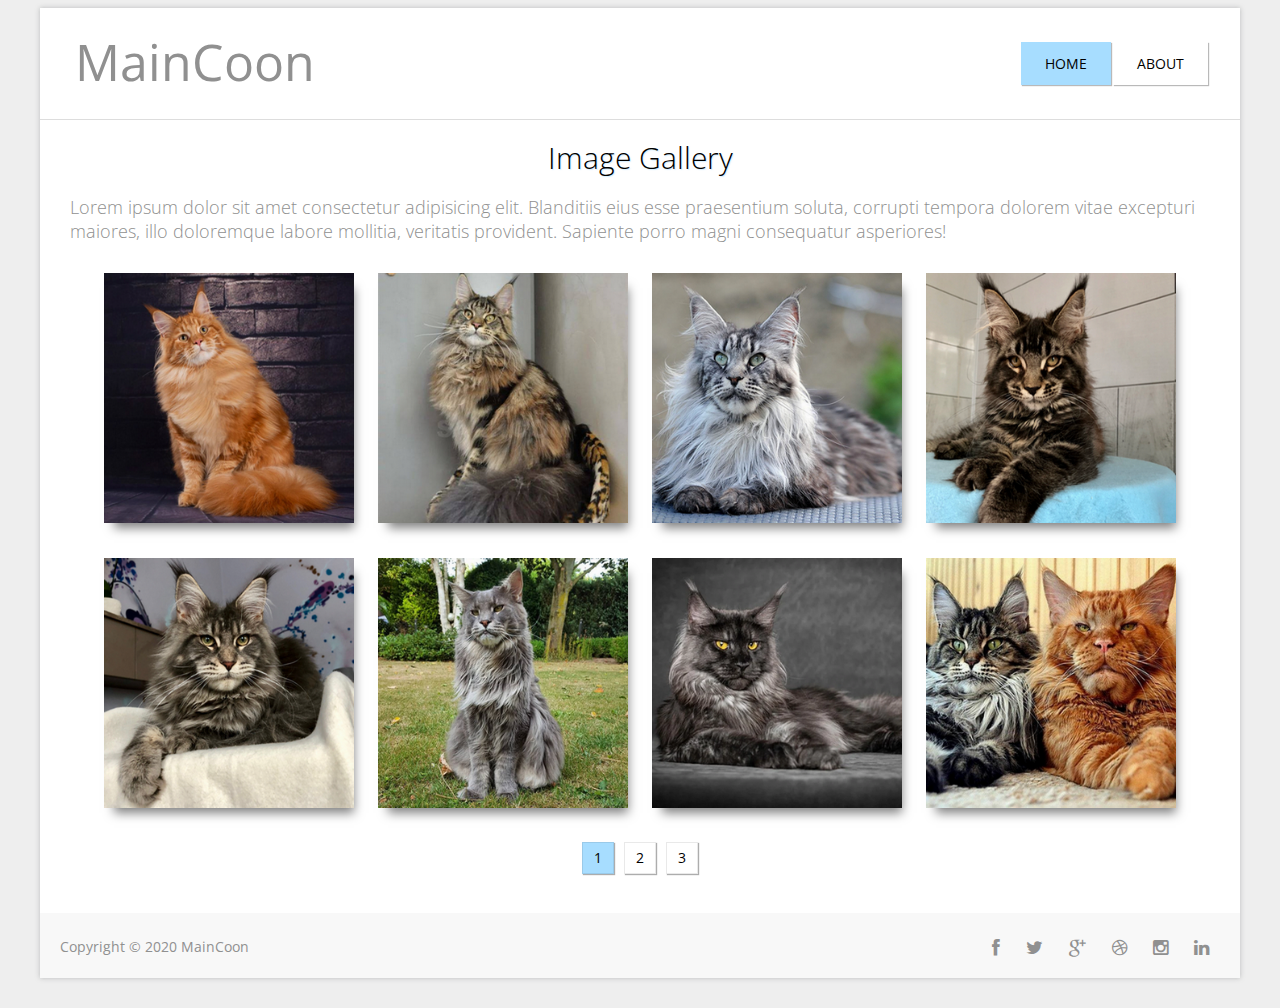
<file: index.html>
<!DOCTYPE html>

<head>
	<title>Flip Turn Template</title>
	<meta name="keywords" content="" />
	<meta name="description" content="" />
	<meta charset="UTF-8">
	<meta name="viewport" content="width=device-width, initial-scale=1.0">
	<link href='http://fonts.googleapis.com/css?family=Open+Sans:400,300,700' rel='stylesheet' type='text/css'>
	<link href="css/font-awesome.min.css" rel="stylesheet" type="text/css">
	<link href="css/magnific-popup.css" rel="stylesheet">
	<link href="css/templatemo_style.css" rel="stylesheet" type="text/css">
</head>

<body>
	<div class="main-container">
		<nav class="main-nav">
			<div id="logo" class="left"><a href="#">MainCoon</a></div>
			<ul class="nav right center-text">
				<li class="btn active">Home</li>
				<li class="btn"><a href="about.html">About</a></li>
			</ul>
		</nav>
		<div class="content-container">
			<header>
				<h1 class="center-text">Image Gallery</h1>
				<h2>Lorem ipsum dolor sit amet consectetur adipisicing elit. Blanditiis eius esse praesentium soluta,
					corrupti tempora dolorem vitae excepturi maiores, illo doloremque labore mollitia, veritatis
					provident. Sapiente porro magni consequatur asperiores!</h2>
			</header>
			<div id="portfolio-content" class="center-text">
				<div class="portfolio-page" id="page-1">
					<div class="portfolio-group">
						<a class="portfolio-item" href="images/01_Large.jpg">
							<img src="images/01_Small.jpg" alt="image 1">
							<div class="detail">
								<h3>Wavy Road</h3>
								<p>Duis ac laoreet mi. Maecenas non lorem sed elit molestie tincidunt. Vestibulum
									tincidunt libero urna, ut dignissim purus accumsan nec.</p>
								<span class="btn">View</span>
							</div>
						</a>
					</div>
					<div class="portfolio-group">
						<a class="portfolio-item" href="images/02_Large.jpg">
							<img src="images/02_Small.jpg" alt="image 2">
							<div class="detail">
								<h3>Rocky Mountain</h3>
								<p>Sed in molestie lectus. Curabitur non est neque. Maecenas id luctus ligula. Duis ac
									laoreet mi. Maecenas non lorem sed elit molestie tincidunt.</p>
								<span class="btn">View</span>
							</div>
						</a>
					</div>
					<div class="portfolio-group">
						<a class="portfolio-item" href="images/03_Large.jpg">
							<img src="images/03_Small.jpg" alt="image 3">
							<div class="detail">
								<h3>Clear River</h3>
								<p>Duis ac laoreet mi. Maecenas non lorem sed elit molestie tincidunt. Vestibulum
									tincidunt libero urna, ut dignissim purus accumsan nec.</p>
								<span class="btn">View</span>
							</div>
						</a>
					</div>
					<div class="portfolio-group">
						<a class="portfolio-item" href="images/04_Large.jpg">
							<img src="images/04_Small.jpg" alt="image 4">
							<div class="detail">
								<h3>Rounded Flower</h3>
								<p>Sed in molestie lectus. Curabitur non est neque. Maecenas id luctus ligula. Mauris
									dignissim ante eu arcu ultricies, at sodales orci aliquet.</p>
								<span class="btn">View</span>
							</div>
						</a>
					</div>
					<div class="portfolio-group">
						<a class="portfolio-item" href="images/05_Large.jpg">
							<img src="images/05_Small.jpg" alt="image 5">
							<div class="detail">
								<h3>Bustling City</h3>
								<p>Duis ac laoreet mi. Vestibulum tincidunt libero urna, ut dignissim purus accumsan
									nec. Sed in molestie lectus. Curabitur non est neque.</p>
								<span class="btn">View</span>
							</div>
						</a>
					</div>
					<div class="portfolio-group">
						<a class="portfolio-item" href="images/06_Large.jpg">
							<img src="images/06_Small.jpg" alt="image 6">
							<div class="detail">
								<h3>Retired Leaves</h3>
								<p>Sed in molestie lectus. Curabitur non est neque. Maecenas id luctus ligula. Mauris
									dignissim ante eu arcu ultricies, at sodales orci aliquet.</p>
								<span class="btn">View</span>
							</div>
						</a>
					</div>
					<div class="portfolio-group">
						<a class="portfolio-item" href="images/07_Large.jpg">
							<img src="images/07_Small.jpg" alt="image 7">
							<div class="detail">
								<h3>Clean Design</h3>
								<p>Vestibulum tincidunt libero urna, ut dignissim purus accumsan nec. Maecenas id luctus
									ligula. Mauris dignissim ante eu arcu ultricies, at sodales orci aliquet.</p>
								<span class="btn">View</span>
							</div>
						</a>
					</div>
					<div class="portfolio-group">
						<a class="portfolio-item" href="images/08_Large.jpg">
							<img src="images/08_Small.jpg" alt="image 8">
							<div class="detail">
								<h3>Rock Solid</h3>
								<p>Duis ac laoreet mi. Maecenas non lorem sed elit molestie tincidunt. Mauris dignissim
									ante eu arcu ultricies, at sodales orci aliquet.</p>
								<span class="btn">View</span>
							</div>
						</a>
					</div>
				</div>

				<div class="portfolio-page" id="page-2" style="display:none;">
					<div class="portfolio-group">
						<a class="portfolio-item" href="images/09_Large.jpg">
							<img src="images/09_Small.jpg" alt="image 8">
							<div class="detail">
								<h3>Wavy Road</h3>
								<p>Duis ac laoreet mi. Maecenas non lorem sed elit molestie tincidunt. Sed in molestie
									lectus. Curabitur non est neque.</p>
								<span class="btn">View</span>
							</div>
						</a>
					</div>
					<div class="portfolio-group">
						<a class="portfolio-item" href="images/10_Large.jpg">
							<img src="images/10_Small.jpg" alt="image 7">
							<div class="detail">
								<h3>Rocky Mountain</h3>
								<p>Sed in molestie lectus. Curabitur non est neque. Maecenas id luctus ligula. Mauris
									dignissim ante eu arcu ultricies, at sodales orci aliquet. Duis ac laoreet mi.</p>
								<span class="btn">View</span>
							</div>
						</a>
					</div>
					<div class="portfolio-group">
						<a class="portfolio-item" href="images/11_Large.jpg">
							<img src="images/11_Small.jpg" alt="image 6">
							<div class="detail">
								<h3>Clear River</h3>
								<p>Duis ac laoreet mi. Maecenas non lorem sed elit molestie tincidunt. Vestibulum
									tincidunt libero urna, ut dignissim purus accumsan nec. Sed in molestie lectus.</p>
								<span class="btn">View</span>
							</div>
						</a>
					</div>
					<div class="portfolio-group">
						<a class="portfolio-item" href="images/12_Large.jpg">
							<img src="images/12_Small.jpg" alt="image 5">
							<div class="detail">
								<h3>Rounded Flower</h3>
								<p>Sed in molestie lectus. Curabitur non est neque. Maecenas id luctus ligula. Mauris
									dignissim ante eu arcu ultricies, at sodales orci aliquet.</p>
								<span class="btn">View</span>
							</div>
						</a>
					</div>
					<div class="portfolio-group">
						<a class="portfolio-item" href="images/13_Large.jpg">
							<img src="images/13_Small.jpg" alt="image 4">
							<div class="detail">
								<h3>Bustling City</h3>
								<p>Duis ac laoreet mi. Maecenas non lorem sed elit molestie tincidunt. Vestibulum
									tincidunt libero urna, ut dignissim purus accumsan nec.</p>
								<span class="btn">View</span>
							</div>
						</a>
					</div>
					<div class="portfolio-group">
						<a class="portfolio-item" href="images/14_Large.jpg">
							<img src="images/14_Small.jpg" alt="image 3">
							<div class="detail">
								<h3>Retired Leaves</h3>
								<p>Sed in molestie lectus. Curabitur non est neque. Maecenas id luctus ligula. Mauris
									dignissim ante eu arcu ultricies, at sodales orci aliquet.</p>
								<span class="btn">View</span>
							</div>
						</a>
					</div>
					<div class="portfolio-group">
						<a class="portfolio-item" href="images/15_Large.jpg">
							<img src="images/15_Small.jpg" alt="image 2">
							<div class="detail">
								<h3>Clean Design</h3>
								<p>Vestibulum tincidunt libero urna, ut dignissim purus accumsan nec. Sed in molestie
									lectus. Curabitur non est neque. Maecenas id luctus ligula.</p>
								<span class="btn">View</span>
							</div>
						</a>
					</div>
					<div class="portfolio-group">
						<a class="portfolio-item" href="images/16_Large.jpg">
							<img src="images/16_Small.jpg" alt="image 1">
							<div class="detail">
								<h3>Rock Solid</h3>
								<p>Duis ac laoreet mi. Maecenas non lorem sed elit molestie tincidunt. Maecenas id
									luctus ligula. Mauris dignissim ante eu arcu ultricies, at sodales orci aliquet.</p>
								<span class="btn">View</span>
							</div>
						</a>
					</div>
				</div>

				<div class="portfolio-page" id="page-3" style="display:none;">
					<div class="portfolio-group">
						<a class="portfolio-item" href="images/03_Large.jpg">
							<img src="images/03_Small.jpg" alt="image 3">
							<div class="detail">
								<h3>Wavy Road</h3>
								<p>Duis ac laoreet mi. Maecenas non lorem sed elit molestie tincidunt. Vestibulum
									tincidunt libero urna, ut dignissim purus accumsan nec. Curabitur non est neque.</p>
								<span class="btn">View</span>
							</div>
						</a>
					</div>
					<div class="portfolio-group">
						<a class="portfolio-item" href="images/02_Large.jpg">
							<img src="images/02_Small.jpg" alt="image 2">
							<div class="detail">
								<h3>Rocky Mountain</h3>
								<p>Sed in molestie lectus. Curabitur non est neque. Maecenas id luctus ligula. Mauris
									dignissim ante eu arcu ultricies, at sodales orci aliquet. Duis ac laoreet mi.</p>
								<span class="btn">View</span>
							</div>
						</a>
					</div>
					<div class="portfolio-group">
						<a class="portfolio-item" href="images/04_Large.jpg">
							<img src="images/04_Small.jpg" alt="image 4">
							<div class="detail">
								<h3>Clear River</h3>
								<p>Duis ac laoreet mi. Maecenas non lorem sed elit molestie tincidunt. Vestibulum
									tincidunt libero urna, ut dignissim purus accumsan nec. Sed in molestie lectus.</p>
								<span class="btn">View</span>
							</div>
						</a>
					</div>
					<div class="portfolio-group">
						<a class="portfolio-item" href="images/01_Large.jpg">
							<img src="images/01_Small.jpg" alt="image 1">
							<div class="detail">
								<h3>Rounded Flower</h3>
								<p>Sed in molestie lectus. Curabitur non est neque. Maecenas id luctus ligula. Mauris
									dignissim ante eu arcu ultricies, at sodales orci aliquet. </p>
								<span class="btn">View</span>
							</div>
						</a>
					</div>
					<div class="portfolio-group">
						<a class="portfolio-item" href="images/05_Large.jpg">
							<img src="images/05_Small.jpg" alt="image 5">
							<div class="detail">
								<h3>Bustling City</h3>
								<p>Duis ac laoreet mi. Maecenas non lorem sed elit molestie tincidunt. Vestibulum
									tincidunt libero urna, ut dignissim purus accumsan nec. Curabitur non est neque.</p>
								<span class="btn">View</span>
							</div>
						</a>
					</div>
					<div class="portfolio-group">
						<a class="portfolio-item" href="images/06_Large.jpg">
							<img src="images/06_Small.jpg" alt="image 22">
							<div class="detail">
								<h3>Retired Leaves</h3>
								<p>Sed in molestie lectus. Curabitur non est neque. Maecenas id luctus ligula. Mauris
									dignissim ante eu arcu ultricies, at sodales orci aliquet.</p>
								<span class="btn">View</span>
							</div>
						</a>
					</div>
					<div class="portfolio-group">
						<a class="portfolio-item" href="images/08_Large.jpg">
							<img src="images/08_Small.jpg" alt="image 8">
							<div class="detail">
								<h3>Clean Design</h3>
								<p>Vestibulum tincidunt libero urna, ut dignissim purus accumsan nec. Sed in molestie
									lectus. Curabitur non est neque. Maecenas id luctus ligula.</p>
								<span class="btn">View</span>
							</div>
						</a>
					</div>
					<div class="portfolio-group">
						<a class="portfolio-item" href="images/07_Large.jpg">
							<img src="images/07_Small.jpg" alt="image 7">
							<div class="detail">
								<h3>Rock Solid</h3>
								<p>Duis ac laoreet mi. Maecenas non lorem sed elit molestie tincidunt. Maecenas id
									luctus ligula. Mauris dignissim ante eu arcu ultricies, at sodales orci aliquet.</p>
								<span class="btn">View</span>
							</div>
						</a>
					</div>
				</div>

				<div class="pagination">
					<ul class="nav">
						<li class="active">1</li>
						<li>2</li>
						<li>3</li>
					</ul>
				</div>
			</div>
		</div> <!-- /.content-container -->
		<footer>
			<p>Copyright &copy; 2020 MainCoon</p>
			<div class="social right">
				<a href="#"><i class="fa fa-facebook"></i></a>
				<a href="#"><i class="fa fa-twitter"></i></a>
				<a href="#"><i class="fa fa-google-plus"></i></a>
				<a href="#"><i class="fa fa-dribbble"></i></a>
				<a href="#"><i class="fa fa-instagram"></i></a>
				<a href="#"><i class="fa fa-linkedin"></i></a>
			</div>
		</footer>
	</div>
	<script type="text/javascript" src="js/jquery-1.11.1.min.js"></script>
	<script type="text/javascript" src="js/jquery.easing.1.3.js"></script>
	<script type="text/javascript" src="js/modernizr.2.5.3.min.js"></script>
	<script type="text/javascript" src="js/jquery.magnific-popup.min.js"></script>
	<script type="text/javascript" src="js/templatemo_script.js"></script>
	<script type="text/javascript">
		$(function () {
			$('.pagination li').click(changePage);
			$('.portfolio-item').magnificPopup({
				type: 'image',
				gallery: {
					enabled: true
				}
			});
		});
	</script>
</body>

</html>
</file>
<file: css/templatemo_style.css>
/*

Flip Turn Template 

http://www.templatemo.com/tm-413-flip-turn

	1. CSS resets
	2. Universal styles
	3. Portfolio styles
	4. CSS3 flip
	5. Timeline styles
	6. Contact styles
	7. Media queries
*/


/* 1. CSS resets 
--------------------------------------*/
p {
	margin: 0;
}

ul {
	padding: 0;
}

li {
	list-style: none;
}

a {
	text-decoration: none;
}

/*  2. Universal styles
--------------------------------------*/

* {
	font-family: 'Open Sans', sans-serif;
}

body {
	background-color: #eee;
}

h1 {
	font-size: 30px;
	line-height: 1.5;
	text-shadow: 1px 1px 1px rgba(167, 221, 255, 0.5);
	margin: 0 0 10px 0;
}

h2 {
	color: #909090;
}

h1,
h2,
h3 {
	font-weight: 300;
}

h2,
h3,
footer i {
	font-size: 18px;
}

p,
form,
ul {
	font-size: 14px;
}

.subtitle {
	font-weight: bold;
	color: #909090;
}

.portfolio-group .detail p {
	font-size: 12px;
}

footer p,
address {
	font-size: 14px;
}

#templatemo_timeline .time_line_paragraph h1 {
	font-size: 24px;
}

#logo a {
	color: #909090;
	margin-left: 15px;
	margin-right: 15px;
}

#logo,
#templatemo_timeline i {
	font-size: 50px;
}

.main-container {
	max-width: 1200px;
	margin: 0 auto;
	background: white;
	box-shadow: 0 0 5px rgba(107, 110, 112, 0.4);
}

.content-container {
	box-sizing: border-box;
	max-width: 1170px;
	width: 100%;
	margin: 0 auto;
	padding: 15px;
}

.content {
	padding-top: 15px;
}

.main-nav {
	border-bottom: #DDDDDD 1px solid;
}

.main-nav li {
	margin-right: 2px;
	background-color: rgba(255, 255, 255, 1);
	box-shadow: 1px 1px 1px rgba(80, 80, 80, 0.4);
}

.main-nav li a {
	display: block;
	padding: 12px 24px;
}

.main-nav li.active {
	background-color: #A7DDFF;
	padding: 12px 24px;
}

.main-nav li a:hover {
	background-color: #A7DDFF;
}

nav {
	overflow: hidden;
	padding: 20px 30px 20px 20px;
}

ul.nav {
	display: -webkit-flex;
	display: -ms-flexbox;
	display: flex;
	-webkit-justify-content: center;
	-ms-flex-pack: center;
	justify-content: center;
}

ul.nav li {
	cursor: pointer;
	display: inline-block;
}

ul.nav li.active {
	cursor: default;
}

ul.nav li,
.portfolio-group .detail h3,
.templatemo_form button {
	text-transform: uppercase;
}

p {
	line-height: 1.8em;
}

a {
	color: black;
}

i {
	color: #909090;
}

footer {
	margin-top: 10px;
	padding: 15px 20px 10px 20px;
	overflow: hidden;
	background-color: rgba(237, 237, 237, 0.4);
	clear: both;
}

footer p {
	float: left;
	margin-top: 6px;
	color: #909090;
}

footer i {
	display: inline-block;
	padding: 5px;
}

footer i:hover,
footer i:active {
	color: #A7DDFF;
}

ul.checkmark li:before {
	/*http://astronautweb.co/snippet/font-awesome/*/
	font-family: 'FontAwesome';
	content: '\f058';
	margin: 0 5px 0 -15px;
	color: #929292;
}

ul.pad-left {
	overflow: auto;
	padding-left: 30px;
	line-height: 1.8em;
}

img.shadow {
	box-shadow: 5px 10px 10px -5px rgba(0, 0, 0, 0.5);
}

p.justify {
	text-align: justify;
}

.templatemo-detail img {
	max-width: 250px;
	width: 100%;
	height: auto;
	margin-right: 15px;
	margin-bottom: 15px;
}

.fa {
	margin: 6px;
}

.left {
	float: left;
}

.right {
	float: right;
}

.center-text {
	text-align: center;
}

/* 3. Portfolio styles
-------------------------------------------------------------------------*/
#portfolio-content {
	margin: 0 auto;
	display: -webkit-flex;
	display: -ms-flexbox;
	display: flex;
	-webkit-flex-flow: row wrap;
	-ms-flex-flow: row wrap;
	flex-flow: row wrap;
	-webkit-justify-content: space-around;
	-ms-flex-pack: distribute;
	justify-content: space-around;
}

#portfolio-content img {
	width: 250px;
	height: 250px;
}

.portfolio-group {
	display: inline-block;
	width: 250px;
	height: 250px;
	position: relative;
	margin: 15px 10px;
}

.portfolio-group img {
	width: 100%;
	height: 100%;
	position: absolute;
	display: block;
	box-shadow: 5px 10px 10px -5px rgba(0, 0, 0, 0.5);
}

.portfolio-group .detail {
	display: block;
	width: 100%;
	height: 100%;
	position: absolute;
	background-color: rgba(255, 255, 255, 0.7);
	box-shadow: 5px 10px 10px -5px rgba(0, 0, 0, 0.5);
}

.portfolio-group .detail h3 {
	padding: 15px 10px 0 10px;
}

.portfolio-group .detail p {
	text-align: justify;
	padding: 10px;
	line-height: 1.8em;
}

.portfolio-item {
	display: block;
	width: 100%;
	height: 100%;
}

.portfolio-item .btn {
	width: 80px;
	height: 30px;
	border: 1px solid rgba(0, 0, 0, 0.09);
	background-color: rgba(255, 255, 255, 0.5);
	-webkit-box-shadow: 1px 1px 1px rgba(51, 51, 51, 0.44);
	-ms-box-shadow: 1px 1px 1px rgba(51, 51, 51, 0.44);
	box-shadow: 1px 1px 1px rgba(51, 51, 51, 0.44);
}

.portfolio-item .btn:hover {
	background-color: #ddd;
}

.pagination {
	width: 100%;
}

.pagination li {
	width: 30px;
	height: 30px;
	line-height: 30px;
	background-color: white;
	-webkit-box-shadow: 1px 1px 1px rgba(51, 51, 51, 0.4);
	-ms-box-shadow: 1px 1px 1px rgba(51, 51, 51, 0.4);
	box-shadow: 1px 1px 1px rgba(51, 51, 51, 0.4);
	margin-right: 10px;
	border: 1px solid rgba(44, 44, 44, 0.1);
}

.pagination li:last-child {
	margin-right: 0;
}

.pagination li.active,
.pagination li:hover {
	background-color: #A7DDFF;
}

/*  4. CSS3 flip
	http://stackoverflow.com/questions/13474210/css3-3d-flip-animation-ie10-transform-origin-preserve-3d-workaround
	http://www.cssplay.co.uk/menu/css3-3d-card.html
	http://cssdeck.com/labs/gddxuzki
-------------------------------------------------------------------------------------*/
.portfolio-group .portfolio-item img,
.portfolio-group .portfolio-item .detail {
	-webkit-transition: 0.5s ease-in-out;
	-moz-transition: 0.5s ease-in-out;
	transition: 0.5s ease-in-out;
}

.portfolio-group .detail {
	-moz-transform: perspective(800px) rotateY(180deg);
	-webkit-transform: perspective(800px) rotateY(180deg);
	transform: perspective(800px) rotateY(180deg);
}

.portfolio-group img {
	-moz-transform: perspective(800px) rotateY(0deg);
	-webkit-transform: perspective(800px) rotateY(0deg);
	transform: perspective(800px) rotateY(0deg);
}

.portfolio-item:hover>.detail {
	-moz-transform: perspective(800px) rotateY(0);
	-webkit-transform: perspective(800px) rotateY(0);
	transform: perspective(800px) rotateY(0);
}

.portfolio-item:hover>img {
	-webkit-transform: perspective(800px) rotateY(-179.9deg);
	-moz-transform: perspective(800px) rotateY(-179.9deg);
	transform: perspective(800px) rotateY(-179.9deg);
}

.portfolio-group img,
.portfolio-group .detail {
	-webkit-backface-visibility: hidden;
	-moz-backface-visibility: hidden;
	-ms-backface-visibility: hidden;
	-o-backface-visibility: hidden;
	backface-visibility: hidden;
}

/* 5. Timeline styles
--------------------------------------------------------------*/
#templatemo_timeline {
	background: #fff;
}

#templatemo_timeline .container-fluid {
	background: url("../images/time_line_bg.jpg") repeat-y center top;
}

#templatemo_timeline .time_line_caption {
	background: #f15556;
	padding: 10px 20px 10px 20px;
	border-radius: 5px;
	line-height: 40px;
	clear: both;
	color: #fff;
}

#templatemo_timeline .time_line_paragraph {
	background: #e6e6e6;
	border-radius: 5px;
	margin-top: 50px;
	overflow: hidden;
}

#templatemo_timeline {
	margin-top: -50px;
}

#templatemo_timeline .time_line_paragraph a {
	color: #000;
	text-decoration: underline;
}

#templatemo_timeline .time_line_paragraph h1 {
	text-align: left;
	margin: 0;
	line-height: 30px;
	color: #000;
	padding: 20px 20px 20px 20px;
	clear: both;
}

#templatemo_timeline .time_line_paragraph p {
	padding: 0px 20px 20px 20px;
	text-align: left;
	margin: 0;
	line-height: 2em;
	color: #000;
}

#templatemo_timeline i {
	padding: 20px 20px 0 0;
}

/*	6. Contact Styles 
--------------------------------------------------------------*/
.templatemo_contactmap {
	float: left;
	width: 60%;
	height: auto;
	max-width: 680px;
	max-height: 400px;
	padding-right: 15px;
	margin-bottom: 30px;
	box-sizing: border-box;
}

#templatemo_map {
	width: 100%;
	height: 400px;
}

form {
	float: right;
	font-weight: 400;
	max-width: 470px;
	width: 40%;
}

address {
	margin: 15px 0px;
}

span.btn {
	display: block;
	font-size: 12px;
	line-height: 30px;
	margin: 0 auto;
	text-transform: uppercase;
	border: none;
	cursor: pointer;
}

.templatemo_form button {
	width: 160px;
	line-height: 34px;
	color: #ffffff;
	border-radius: 0px;
	background: #a2c044;
	border: none;
	margin-top: 10px;
}

.templatemo_form input {
	height: 34px;
	margin-bottom: 5px;
}

.templatemo_form textarea {
	height: 130px;
}

.templatemo_form input,
.templatemo_form textarea {
	font-family: 'Open Sans', sans-serif;
	/* for Firefox */
	font-size: 14px;
	padding: 6px 2%;
	width: 95%;
	border: 1px solid #e5e5e5;
}

/* 7. Media queries 
-----------------------------------------------------*/
@media screen and (max-width: 980px) {
	.templatemo_contactmap {
		width: 100%;
		max-width: 600px;
		margin-left: auto;
		margin-right: auto;
		padding: 0;
		float: none;
	}

	form {
		float: none;
		max-width: 600px;
		width: 100%;
		margin: 15px auto;
	}
}

@media screen and (max-width: 806px) and (min-width: 701px) {
	#logo {
		float: none;
		text-align: center;
	}

	.main-nav ul {
		float: none;
	}
}

@media screen and (max-width: 700px) {
	#logo {
		float: none;
		text-align: center;
	}

	.main-nav ul {
		display: block;
		float: none;
		padding: 0;
	}

	.main-nav ul.nav li {
		width: 96%;

	}

	.main-nav ul.nav li a {
		padding: 2%;
	}

	.main-nav ul.nav li.active {
		padding: 0;
		padding: 2% 0;
	}

	.main-nav ul.nav li a:hover {
		padding: 2%;
	}

	header {
		padding-top: 0;
		padding-bottom: 0;
	}

	h1 {
		margin-top: 0;
	}

	h2 {
		margin-bottom: 20px;
	}

	form {
		width: 100%;
	}
}

@media screen and (max-width: 600px) {
	.about-detail ul {
		padding-left: 20px;
	}

	img.left {
		float: none;
		display: block;
		margin-left: auto;
		margin-right: auto;
	}

	footer p {
		float: right;
		margin-bottom: 15px;
	}

	.social {
		clear: both;
	}
}

@media screen and (max-width:480px) {
	.main-nav li {
		margin-left: 0;
		margin-right: 0;
	}

	.main-nav ul.nav li.active {
		padding: 0;
		padding: 2% 0;
	}
}

@media screen and (max-width:400px) {
	.main-nav li {
		width: 80px;
		margin-left: 0;
		margin-right: 0;
		font-size: 12px;
		text-align: center;
		line-height: 30px;
	}

	.main-nav ul.nav li a {
		padding: 2%;
	}

	.main-nav ul.nav li.active {
		padding: 0;
		padding: 2% 0;
	}

	.main-nav ul.nav li a:hover {
		padding: 2%;
	}
}
</file>
